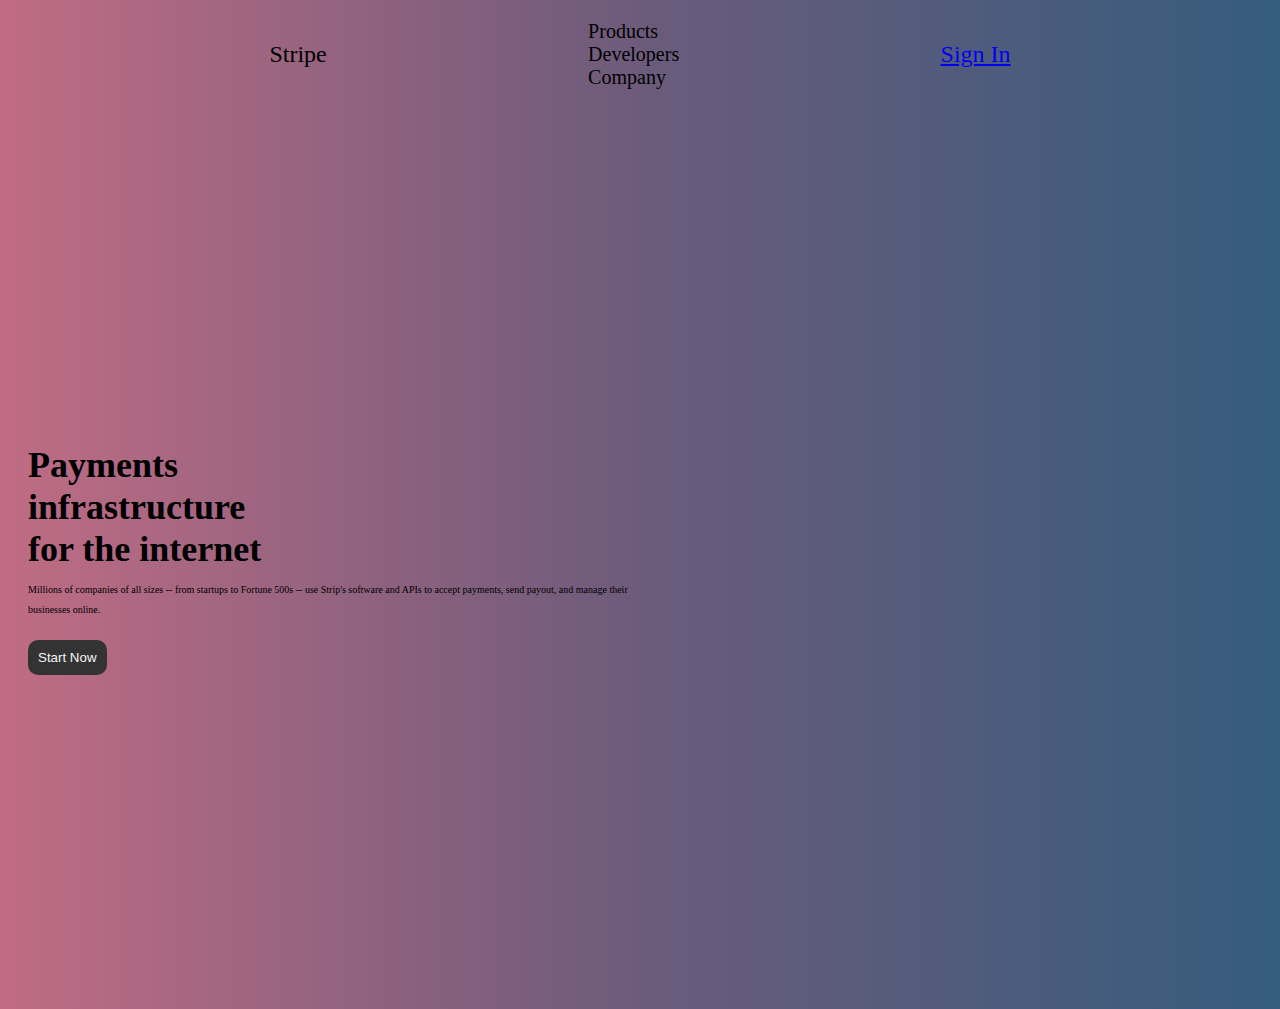
<file: index.html>
<!DOCTYPE html>
<html lang="en">
  <head>
    <link rel="stylesheet" href="styles.css" />
    <meta charset="UTF-8" />
    <meta name="viewport" content="width=device-width, initial-scale=1.0" />
    <title>Stripe Submenus</title>
  </head>
  <body>
    <nav class="nav">
      <ul class="nav-ul">
        <li class="stripe-header"><span class="title">Stripe</span></li>
        <span class="hideProductLinks">
          <li id="products-link" class="nav-link">Products</li>
          <li id="developers-link" class="nav-link">Developers</li>
          <li id="company-link" class="nav-link">Company</li>
        </span>
        <li class="sign-in">
          <span class="title"> <a href="ticTacToe.html"> Sign In</a></span>
        </li>
        <!-- <li>X</li> -->
      </ul>
    </nav>
    <main class="main-content">
      <section class="hero">
        <h1>Payments</h1>
        <h1>infrastructure</h1>
        <h1>for the internet</h1>
        <p>
          Millions of companies of all sizes -- from startups to Fortune 500s --
          use Strip's software and APIs to accept payments, send payout, and
          manage their businesses online.
        </p>
        <button class="start-now">Start Now</button>
      </section>
    </main>
    <script src="script.js"></script>
  </body>
</html>
</file>
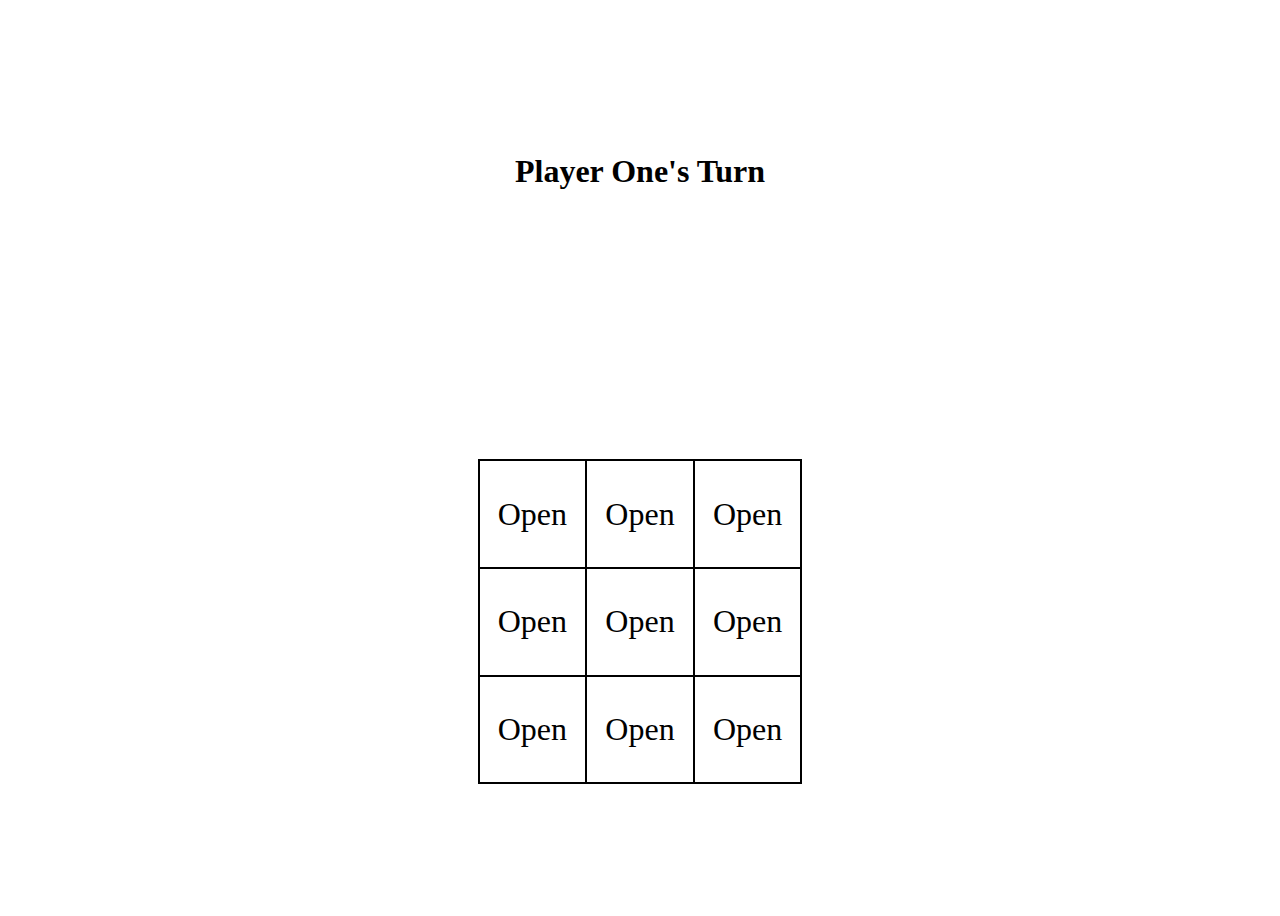
<file: ticTacToe.html>
<!DOCTYPE html>
<html lang="en">
  <head>
    <link rel="stylesheet" href="ttStyles.css" />
    <meta charset="UTF-8" />
    <meta name="viewport" content="width=device-width, initial-scale=1.0" />
    <title>TTTOE</title>
  </head>
  <body>
    <div class="ticTacToe-container">
      <header class="title">
        <h1>Player One's Turn</h1>
      </header>

      <div class="ticTacToe-board">
        <div id="B1" class="box">Open</div>
        <div id="B2" class="box">Open</div>
        <div id="B3" class="box">Open</div>
        <div id="B4" class="box">Open</div>
        <div id="B5" class="box">Open</div>
        <div id="B6" class="box">Open</div>
        <div id="B7" class="box">Open</div>
        <div id="B8" class="box">Open</div>
        <div id="B9" class="box">Open</div>
      </div>
    </div>
    <script src="ttScript.js"></script>
  </body>
</html>
</file>
<file: styles.css>
* {
  padding: 0;
  border: 0;
  box-sizing: border-box;
}

html {
  font-size: 62.5%;
  background: #355c7d; /* fallback for old browsers */
  background: -webkit-linear-gradient(
    to right,
    #c06c84,
    #6c5b7b,
    #355c7d
  ); /* Chrome 10-25, Safari 5.1-6 */
  background: linear-gradient(
    to right,
    #c06c84,
    #6c5b7b,
    #355c7d
  ); /* W3C, IE 10+/ Edge, Firefox 16+, Chrome 26+, Opera 12+, Safari 7+ */
}

body {
  height: 100vh;
}

.nav ul {
  display: flex;
  font-size: 2rem;
  list-style: none;
  justify-content: space-evenly;
  align-items: center;
  position: relative;
}

.title {
  font-size: 2.4rem;
}

.main-content {
  display: flex;
  justify-content: center;
  flex-direction: column;
  height: 100%;
  width: 50%;
  margin-left: 2rem;
}

.hero h1 {
  font-size: 3.6rem;
  margin: 0;
}

.hero p {
  line-height: 2;
}

.hero button {
  margin-top: 1rem;
  padding: 1rem;
  border-radius: 1rem;
  background: #333;
  color: whitesmoke;
}

/* Popup Bar */

.hover-details {
  background: rgba(51, 51, 51, 0.789);
  width: 30rem;
  color: white;
  border-radius: 1rem;
  padding: 0.6rem 2rem;
  position: absolute;
  top: 5rem;
  right: 28rem;
  font-size: 1.3rem;
}

.hover-details ul {
  display: flex;
  list-style: none;
  justify-content: stretch;
  padding: 1rem;
}

.hover-details ul li {
  font-size: 1.3rem;
  margin: 0 1.5rem 0 0;
}

#hide {
  display: none;
}

span .hideProductLinks {
  display: flex;
}
</file>
<file: ttStyles.css>
.ticTacToe-container {
  display: grid;
  place-items: center;
  height: 100vh;
}

.ticTacToe-board {
  display: grid;
  grid-template-columns: 1fr 1fr 1fr;
  grid-template-rows: 1fr 1fr 1fr;
  border: 1px solid black;
}

.box {
  border: 1px solid black;
  height: 6rem;
  width: 6rem;
  display: grid;
  place-items: center;
  font-size: 2rem;
  padding: 0.3rem;
}

.box:hover {
  cursor: pointer;
}
</file>
